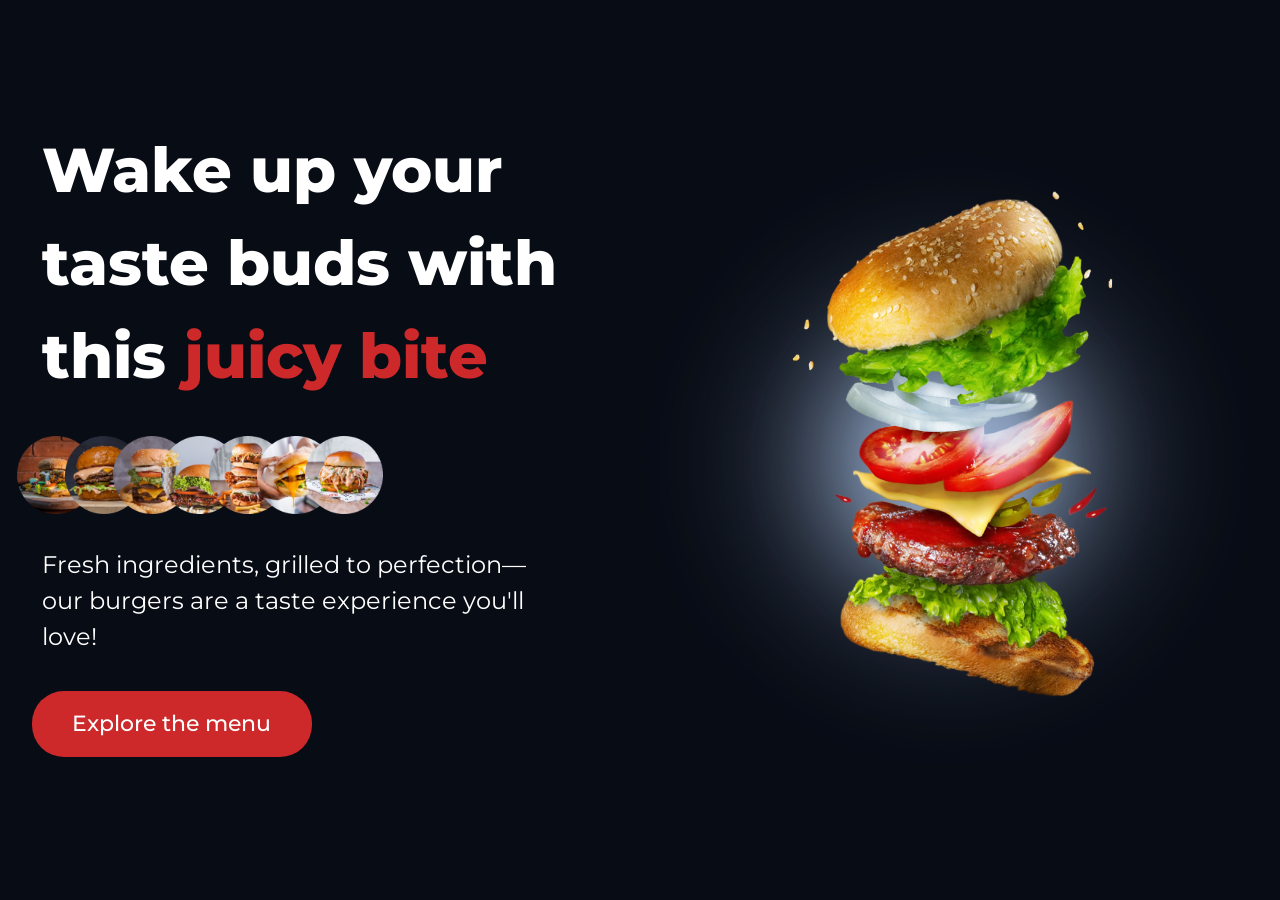
<file: index.html>
<!DOCTYPE html>
<html lang="en">
    <head>
        <meta charset="UTF-8">
        <title>Burger</title>
        <link rel="stylesheet" href="css/style.css"/>
        <link rel="preconnect" href="https://fonts.googleapis.com">
        <link rel="preconnect" href="https://fonts.gstatic.com" crossorigin>
        <link rel="stylesheet" href="css/bootstrap.min.css">
        <link href="https://fonts.googleapis.com/css2?family=Montserrat:ital,wght@0,100..900;1,100..900&display=swap" rel="stylesheet">
        <meta name="viewport" content="width=device-width, initial-scale=1.0">
    </head>
    <body>
        <div class="parnet d-flex align-items-center ">
            <div class="left d-flex flex-column justify-content-between align-items-start justify-content-center m-auto h-md-100 h-sm-100">
                <div class="txt text-white text-center text-sm-center text-md-center text-lg-start text-xl-start w-100 large-fontsize">Wake up your taste buds with this<span> juicy bite</span></div>
                <div class="pics d-flex align-items-center m-auto m-lg-0 m-md-auto m-sm-auto p-1 p-sm-1 p-md-1 p-lg-0">
                    <img src="img/Ellipse 12.png" alt="Burger" class="img-fluid h-75">
                    <img src="img/Ellipse 14.png" alt="Burger" class="img-fluid h-75">
                    <img src="img/Ellipse 11.png" alt="Burger" class="img-fluid h-75">
                    <img src="img/Ellipse 16.png" alt="Burger" class="img-fluid h-75">
                    <img src="img/Ellipse 15.png" alt="Burger" class="img-fluid h-75">
                    <img src="img/Ellipse 10.png" alt="Burger" class="img-fluid h-75">
                    <img src="img/Ellipse 13.png" alt="Burger" class="img-fluid h-75">
                </div>
                <p class="text-white fs-4 text-center text-sm-center text-md-center text-lg-start text-xl-start">Fresh ingredients, grilled to perfection—our burgers are a taste experience you'll love!</p>
                <button type="button" class="btn rounded-5 text-white m-auto m-lg-0 m-md-auto m-sm-auto fw-medium">Explore the menu</button>
            </div>
            <div class="brguer m-auto d-none d-lg-block d-md-none d-sm-none">
                <img src="img/w.png" alt="Burger" class="img-fluid">
            </div>
        </div>
        <!-- <div class="list">
            <div class="first">From farm to table</div>
            <div class="scond">100% grass-feed beef</div>
            <div class="third">100% organic & natural</div>
        </div> -->
        <script src="https://cdn.jsdelivr.net/npm/bootstrap@5.3.3/dist/js/bootstrap.bundle.min.js" integrity="sha384-YvpcrYf0tY3lHB60NNkmXc5s9fDVZLESaAA55NDzOxhy9GkcIdslK1eN7N6jIeHz" crossorigin="anonymous"></script>




























    </body>
</html>
</file>
<file: css/style.css>
* {
    -webkit-box-sizing: border-box;
    -moz-box-sizing: border-box;
    box-sizing: border-box;
    font-family: "Montserrat";
    margin: 0;
    padding: 0;
}
:root{
    --back: #080C15;
}
body{
    background-color: var(--back) !important;
}
.parnet{
    height: 100vh;
}
.left{
    margin: 0 90px;
    width: 539px;
    /* height: 582px; */
    gap: 10px;
    & .txt{
        /* font-size: 64px; */
        font-weight: 800;
        width: 553px;
        & span{
            color: #CD292A;
        }
    }
    .pics{
        height: 104px;
        & img{
            margin: -15px
        }
    }
    & .btn{
        background-color: #CD292A;
        width: 280px;
        height: 66px;
        font-size: 22px;
        transition-duration: 0.2s;
        margin-bottom: 30px !important;
        &:hover{
            background-color: #f89801;
        }
    }
}
.brguer{
    width: 48%;
}
/* .list{
    display: flex;
    color: white;
    justify-content: space-between;
    align-items: center;
    width: 64%;
    margin: auto;
    position: relative;
    bottom: 117px;
    & div{
        background-image: linear-gradient(to right, #ffffff6b, transparent);
        border-radius: 43px;
        width: 360px;
        height: 65px;
        align-content: center;
        font-weight: 600;
        font-size: 24px;
        padding: 0 20px;
        backdrop-filter: blur(10px);
    }
} */


/* 
@large (min-width: 992px)

@mediam (min-width: 768px)

@small (min-width: 576px)

*/
@media (min-width: 0px), (max-width: 992px) {
    .left .txt{
        font-size: 56px;
        padding: 10px;
    }
    .left p{
        padding: 10px;
    }
}
@media (min-width: 991px){
    .left .txt{
        font-size: 62px;
    }
}
</file>
